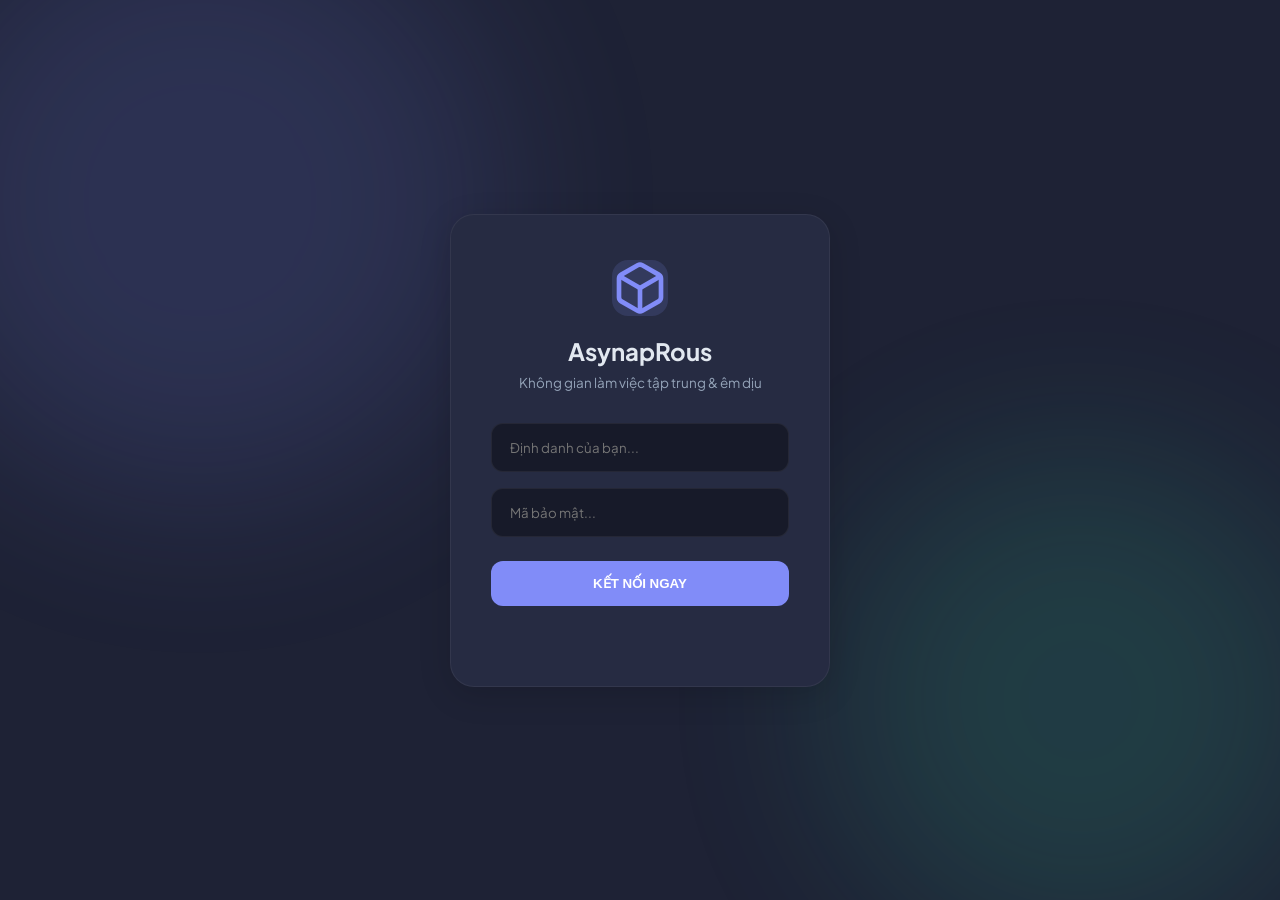
<file: public/index.html>
<!DOCTYPE html>
<html lang="en">
<head>
  <meta charset="UTF-8">
  <meta name="viewport" content="width=device-width, initial-scale=1">
  <title>AsynapRous - Twilight UI</title>
  <link rel="stylesheet" href="style.css">
</head>
<body>

  <div class="twilight-bg">
    <div class="aurora aurora-1"></div>
    <div class="aurora aurora-2"></div>
  </div>

  <div id="notification" class="notification"></div>

  <div id="login-screen">
    <div class="soft-card login-box">
      <div class="app-logo">
        <svg viewBox="0 0 24 24" fill="none" stroke="currentColor" stroke-width="2"><path d="M21 16V8a2 2 0 0 0-1-1.73l-7-4a2 2 0 0 0-2 0l-7 4A2 2 0 0 0 3 8v8a2 2 0 0 0 1 1.73l7 4a2 2 0 0 0 2 0l7-4A2 2 0 0 0 21 16z"></path><polyline points="3.27 6.96 12 12.01 20.73 6.96"></polyline><line x1="12" y1="22.08" x2="12" y2="12"></line></svg>
      </div>
      <h2>AsynapRous</h2>
      <p class="login-subtitle">Không gian làm việc tập trung & êm dịu</p>
      
      <div class="input-group">
        <input type="text" id="login-user" placeholder="Định danh của bạn..." autocomplete="off">
        <input type="password" id="login-pass" placeholder="Mã bảo mật...">
      </div>
      
      <button onclick="doLogin()" class="btn-primary">KẾT NỐI NGAY</button>
      <div id="login-error" class="login-error"></div>
    </div>
  </div>

  <div id="chat-screen" class="layout-3-col">
    
    <aside class="left-sidebar soft-card">
      <div class="user-profile">
        <div class="avatar"></div>
        <div class="user-info">
          <span class="user-name" id="user-display"></span>
          <span class="user-status"><span class="dot"></span> Đang kết nối</span>
        </div>
      </div>
      
      <div class="sidebar-scroll">
        <div class="nav-section">
          <div class="section-header">KÊNH GIAO TIẾP</div>
          <div id="channel-list" class="list-container"></div>
        </div>

        <div class="nav-section">
          <div class="section-header">TIN NHẮN CÁ NHÂN</div>
          <div id="dm-list" class="list-container"></div>
        </div>
      </div>

      <div class="sidebar-footer">
        <button onclick="promptCreateChannel()" class="btn-ghost">
          <svg width="18" height="18" viewBox="0 0 24 24" fill="none" stroke="currentColor" stroke-width="2"><line x1="12" y1="5" x2="12" y2="19"></line><line x1="5" y1="12" x2="19" y2="12"></line></svg>
          Tạo Kênh Mới
        </button>
        <button id="btn-refresh" onclick="refreshAll()" class="btn-ghost">
          <svg width="18" height="18" viewBox="0 0 24 24" fill="none" stroke="currentColor" stroke-width="2"><path d="M21.5 2v6h-6M21.34 15.57a10 10 0 1 1-.92-10.44l5.08 3.87"></path></svg>
          Đồng bộ dữ liệu
        </button>
        <button onclick="doLogout()" class="btn-ghost danger">
          <svg width="18" height="18" viewBox="0 0 24 24" fill="none" stroke="currentColor" stroke-width="2"><path d="M18 15l3-3-3-3"></path><path d="M21 12H9"></path><path d="M15 3h-6a2 2 0 0 0-2 2v14a2 2 0 0 0 2 2h6"></path></svg>
          Đăng xuất
        </button>
      </div>
    </aside>

    <main class="center-main soft-card">
      <header class="chat-header">
        <div class="header-title">
          <span class="hash">#</span>
          <strong id="chat-header">general</strong>
        </div>
      </header>
      
      <div class="messages" id="messages"></div>

      <div id="typing-indicator" class="typing-indicator" style="display: none;">
        <span id="typing-text"></span>
        <div class="typing-dots"><span class="dot"></span><span class="dot"></span><span class="dot"></span></div>
      </div>

      <div class="input-wrapper" style="position: relative;">
        <div id="emoji-picker" class="emoji-picker soft-card" style="display: none;"></div>

        <div class="input-box">
          <input type="file" id="file-picker" style="display:none" onchange="uploadFile()">
          
          <button onclick="document.getElementById('file-picker').click()" class="btn-icon" title="Đính kèm file">
            <svg width="20" height="20" viewBox="0 0 24 24" fill="none" stroke="currentColor" stroke-width="2"><path d="M21.44 11.05l-9.19 9.19a6 6 0 01-8.49-8.49l9.19-9.19a4 4 0 015.66 5.66l-9.2 9.19a2 2 0 01-2.83-2.83l8.49-8.48"></path></svg>
          </button>
          
          <input type="text" id="msg-input" placeholder="Viết tin nhắn của bạn..." onkeypress="if(event.key==='Enter')sendMessage()" oninput="handleTyping()" onfocus="markAsRead()">
          
          <button id="btn-mic" onmousedown="startRecording()" onmouseup="stopRecording()" onmouseleave="stopRecording()" class="btn-icon" title="Giữ để Ghi âm">
            <svg width="20" height="20" viewBox="0 0 24 24" fill="none" stroke="currentColor" stroke-width="2"><path d="M12 1a3 3 0 0 0-3 3v8a3 3 0 0 0 6 0V4a3 3 0 0 0-3-3z"></path><path d="M19 10v2a7 7 0 0 1-14 0v-2"></path><line x1="12" y1="19" x2="12" y2="23"></line><line x1="8" y1="23" x2="16" y2="23"></line></svg>
          </button>

          <button id="btn-emoji-toggle" onclick="toggleEmojiPicker()" class="btn-icon" title="Chèn Emoji">
            <svg width="20" height="20" viewBox="0 0 24 24" fill="none" stroke="currentColor" stroke-width="2"><circle cx="12" cy="12" r="10"></circle><path d="M8 14s1.5 2 4 2 4-2 4-2"></path><line x1="9" y1="9" x2="9.01" y2="9"></line><line x1="15" y1="9" x2="15.01" y2="9"></line></svg>
          </button>

          <button onclick="sendMessage()" class="btn-send">
            <svg width="18" height="18" viewBox="0 0 24 24" fill="none" stroke="currentColor" stroke-width="2"><line x1="22" y1="2" x2="11" y2="13"></line><polygon points="22 2 15 22 11 13 2 9 22 2"></polygon></svg>
          </button>
        </div>
      </div>
    </main>

    <aside class="right-sidebar soft-card">
      <div class="section-header">MẠNG LƯỚI THÀNH VIÊN</div>
      <div id="peer-list" class="list-container"></div>
    </aside>

  </div>

  <script src="script.js"></script>
</body>
</html>
</file>
<file: public/style.css>
@import url('https://fonts.googleapis.com/css2?family=Plus+Jakarta+Sans:wght@400;500;600;700&display=swap');

* { box-sizing: border-box; margin: 0; padding: 0; }

:root {
  --bg-body: #1E2235; --bg-card: #262B42; --bg-input: #171A29; --bg-hover: #323854;
  --accent: #818CF8; --accent-hover: #6366F1; --accent-light: rgba(129, 140, 248, 0.15); 
  --text-main: #E2E8F0; --text-muted: #94A3B8; --border-color: rgba(255, 255, 255, 0.06); 
  --success: #10B981; --danger: #F43F5E;
}

body { font-family: 'Plus Jakarta Sans', sans-serif; background-color: var(--bg-body); color: var(--text-main); height: 100vh; overflow: hidden; }

/* ===== LIGHT MODE (GIAO DIỆN SÁNG) ===== */
body.light-mode {
  --bg-body: #F3F4F6; 
  --bg-card: #FFFFFF; 
  --bg-input: #F9FAFB; 
  --bg-hover: #E5E7EB;
  --text-main: #1F2937; 
  --text-muted: #6B7280; 
  --border-color: rgba(0, 0, 0, 0.1);
}
body.light-mode .twilight-bg { display: none; }

.twilight-bg { position: fixed; inset: 0; z-index: -1; overflow: hidden; }
.aurora { position: absolute; filter: blur(90px); opacity: 0.15; border-radius: 50%; animation: float 20s ease-in-out infinite; }
.aurora-1 { width: 600px; height: 600px; background: #818CF8; top: -100px; left: -100px; }
.aurora-2 { width: 500px; height: 500px; background: #34D399; bottom: -50px; right: -50px; animation-delay: -10s; }
@keyframes float { 0%, 100% { transform: translate(0, 0); } 50% { transform: translate(40px, 40px); } }

.notification { position: fixed; top: 20px; left: 50%; transform: translateX(-50%); background: var(--accent); color: #fff; padding: 12px 24px; border-radius: 30px; font-weight: 500; font-size: 14px; box-shadow: 0 10px 25px rgba(99, 102, 241, 0.3); z-index: 9999; display: none; }
.soft-card { background: var(--bg-card); border: 1px solid var(--border-color); box-shadow: 0 8px 32px rgba(0, 0, 0, 0.15); }

#login-screen { display: flex; width: 100%; height: 100%; align-items: center; justify-content: center; }
.login-box { width: 380px; padding: 45px 40px; border-radius: 24px; text-align: center; }
.app-logo { width: 56px; height: 56px; margin: 0 auto 20px; background: var(--accent-light); color: var(--accent); border-radius: 16px; display: flex; align-items: center; justify-content: center; }
.login-box h2 { font-size: 24px; font-weight: 700; margin-bottom: 8px; }
.login-subtitle { color: var(--text-muted); font-size: 13.5px; margin-bottom: 32px; }
.input-group { display: flex; flex-direction: column; gap: 16px; margin-bottom: 24px; }
.input-group input { padding: 15px 18px; border-radius: 12px; border: 1px solid var(--border-color); background: var(--bg-input); color: var(--text-main); font-family: inherit; outline: none; }
.input-group input:focus { border-color: var(--accent); }
.btn-primary { width: 100%; padding: 15px; border-radius: 12px; border: none; background: var(--accent); color: white; font-weight: 600; cursor: pointer; }
.btn-primary:hover { background: var(--accent-hover); }
.login-error { color: var(--danger); margin-top: 15px; font-size: 13.5px; min-height: 20px; }

.layout-3-col { display: none; width: 100%; height: 100vh; padding: 16px; gap: 16px; }
.left-sidebar, .right-sidebar { border-radius: 20px; display: flex; flex-direction: column; overflow: hidden; }
.left-sidebar { width: 280px; flex-shrink: 0; }
.right-sidebar { width: 240px; flex-shrink: 0; }
.user-profile { padding: 20px 24px; border-bottom: 1px solid var(--border-color); display: flex; align-items: center; gap: 14px; }
.avatar { width: 42px; height: 42px; border-radius: 14px; background: linear-gradient(135deg, var(--accent), #A78BFA); }
.user-name { font-weight: 600; font-size: 15px; display: block; }
.user-status { font-size: 12px; color: var(--text-muted); display: flex; align-items: center; gap: 6px; }
.user-status .dot { width: 8px; height: 8px; background: var(--success); border-radius: 50%; box-shadow: 0 0 8px rgba(16, 185, 129, 0.4); }

.sidebar-scroll { flex: 1; overflow-y: auto; padding: 20px 16px; }
.nav-section { margin-bottom: 28px; }
.section-header { font-size: 11.5px; font-weight: 700; color: var(--text-muted); letter-spacing: 0.8px; margin-bottom: 10px; padding: 0 8px; }
.list-container { display: flex; flex-direction: column; gap: 4px; }
.channel-item, .peer-item { padding: 10px 14px; border-radius: 10px; font-size: 14px; font-weight: 500; color: var(--text-muted); cursor: pointer; display: flex; justify-content: space-between; }
.channel-item:hover, .peer-item:hover { background: var(--bg-hover); color: var(--text-main); }
.channel-item.active { background: var(--accent-light); color: var(--accent); }
.ch-badge { background: rgba(0,0,0,0.2); padding: 2px 8px; border-radius: 12px; font-size: 11px; }
.peer-item .dot { width: 8px; height: 8px; background: var(--success); border-radius: 50%; margin-right: 10px; display: inline-block; }

.sidebar-footer { padding: 16px; border-top: 1px solid var(--border-color); display: flex; flex-direction: column; gap: 6px; }
.btn-ghost { display: flex; align-items: center; gap: 10px; padding: 12px 14px; background: transparent; border: none; border-radius: 10px; color: var(--text-muted); font-family: inherit; font-weight: 500; cursor: pointer; }
.btn-ghost:hover { background: var(--bg-hover); color: var(--text-main); }
.btn-ghost.danger:hover { background: rgba(244, 63, 94, 0.1); color: var(--danger); }

.center-main { flex: 1; border-radius: 20px; display: flex; flex-direction: column; overflow: hidden; }
.chat-header { padding: 22px 28px; border-bottom: 1px solid var(--border-color); }
.header-title { font-size: 18px; font-weight: 600; display: flex; align-items: center; gap: 8px; }
.header-title .hash { color: var(--text-muted); font-weight: 400; font-size: 20px; }

.messages { flex: 1; padding: 28px; overflow-y: auto; display: flex; flex-direction: column; gap: 20px; }
.msg-meta { display: flex; align-items: baseline; gap: 10px; margin-bottom: 6px; }
.msg-author { font-weight: 600; font-size: 14.5px; color: var(--accent); }
.msg-time { font-size: 12px; color: var(--text-muted); }
.msg-text { padding: 12px 18px; font-size: 15px; line-height: 1.55; }
.msg-image { max-width: 320px; border-radius: 12px; margin-top: 6px; cursor: pointer; border: 1px solid var(--border-color); }
.file-download { display: inline-block; padding: 12px 18px; border-radius: 10px; margin-top: 6px; background: var(--bg-hover); border: 1px solid var(--border-color); color: var(--accent); text-decoration: none; font-size: 14px; font-weight: 500; }

/* ===== CHIA TIN NHẮN TRÁI / PHẢI ===== */
.msg { display: flex; flex-direction: column; max-width: 75%; animation: fadeIn 0.2s ease-out; width: fit-content; }
.msg.other { align-self: flex-start; align-items: flex-start; }
.msg.other .msg-text { background: var(--bg-hover); border-radius: 4px 16px 16px 16px; color: var(--text-main); }

.msg.me { align-self: flex-end; align-items: flex-end; }
.msg.me .msg-meta { flex-direction: row-reverse; }
.msg.me .msg-text { background: var(--accent); color: #ffffff; border-radius: 16px 4px 16px 16px; }

@keyframes fadeIn { from { opacity: 0; transform: translateY(10px); } to { opacity: 1; transform: translateY(0); } }

.input-wrapper { padding: 24px 28px; }
.input-box { display: flex; align-items: center; gap: 12px; background: var(--bg-input); border: 1px solid var(--border-color); padding: 8px 12px 8px 16px; border-radius: 16px; }
.input-box:focus-within { border-color: var(--accent); background: var(--bg-card); box-shadow: 0 0 0 3px var(--accent-light); }
.btn-icon { background: transparent; border: none; color: var(--text-muted); width: 38px; height: 38px; border-radius: 10px; display: flex; align-items: center; justify-content: center; cursor: pointer; }
.btn-icon:hover { background: var(--bg-hover); color: var(--text-main); }
#msg-input { flex: 1; border: none; background: transparent; font-family: inherit; font-size: 15px; color: var(--text-main); outline: none; padding: 8px 0; }
.btn-send { background: var(--accent); border: none; color: white; width: 40px; height: 40px; border-radius: 12px; display: flex; align-items: center; justify-content: center; cursor: pointer; }
.btn-send:hover { background: var(--accent-hover); transform: translateY(-1px); }

::-webkit-scrollbar { width: 6px; }
::-webkit-scrollbar-track { background: transparent; }
::-webkit-scrollbar-thumb { background: var(--bg-hover); border-radius: 10px; }

.right-sidebar { padding: 24px 16px; }
.right-sidebar .section-header { margin-bottom: 20px; }

/* ===== EMOJI ===== */
.emoji-picker { position: absolute; bottom: 85px; right: 60px; width: 280px; max-height: 220px; padding: 12px; overflow-y: auto; border-radius: 16px; z-index: 100; display: grid; grid-template-columns: repeat(6, 1fr); gap: 6px; box-shadow: 0 10px 40px rgba(0, 0, 0, 0.3); }
.emoji-item { font-size: 22px; text-align: center; cursor: pointer; padding: 6px 0; border-radius: 10px; transition: 0.2s; user-select: none; }
.emoji-item:hover { background: var(--bg-hover); transform: scale(1.1); }

/* ===== UNREAD BADGE & TYPING ===== */
.ch-badge.unread { background: #F43F5E !important; color: #fff !important; box-shadow: 0 0 10px rgba(244, 63, 94, 0.6); font-weight: 700; padding: 4px 10px; border-radius: 12px; animation: pulseAlert 2s infinite; }
@keyframes pulseAlert { 0% { transform: scale(1); } 50% { transform: scale(1.1); } 100% { transform: scale(1); } }
.typing-indicator { padding: 0 28px 12px; font-size: 13.5px; color: var(--accent); font-weight: 500; display: flex; align-items: center; gap: 6px; }
.typing-dots { display: flex; gap: 4px; padding-top: 4px; }
.typing-dots .dot { width: 5px; height: 5px; background: var(--accent); border-radius: 50%; animation: typingBounce 1.4s infinite ease-in-out both; }
.typing-dots .dot:nth-child(1) { animation-delay: -0.32s; }
.typing-dots .dot:nth-child(2) { animation-delay: -0.16s; }
@keyframes typingBounce { 0%, 80%, 100% { transform: scale(0); opacity: 0.5; } 40% { transform: scale(1); opacity: 1; } }

/* ===== AVATAR ĐÃ XEM ===== */
.messenger-seen-row { display: flex; justify-content: flex-end; gap: 4px; margin-top: 6px; width: 100%; }
.seen-avatar { width: 16px; height: 16px; border-radius: 50%; background: linear-gradient(135deg, #a78bfa, #ec4899); color: #fff; font-size: 10px; font-weight: bold; display: flex; align-items: center; justify-content: center; box-shadow: 0 0 0 2px var(--bg-card); animation: popIn 0.3s cubic-bezier(0.175, 0.885, 0.32, 1.275); }
@keyframes popIn { 0% { transform: scale(0); opacity: 0; } 100% { transform: scale(1); opacity: 1; } }

/* ===== MIC RECORDING EFFECT ===== */
#btn-mic.recording { color: #F43F5E; background: rgba(244, 63, 94, 0.2); animation: pulseRecord 1s infinite; }
@keyframes pulseRecord { 0% { transform: scale(1); box-shadow: 0 0 0 0 rgba(244, 63, 94, 0.7); } 70% { transform: scale(1.1); box-shadow: 0 0 0 10px rgba(244, 63, 94, 0); } 100% { transform: scale(1); box-shadow: 0 0 0 0 rgba(244, 63, 94, 0); } }
audio { height: 36px; max-width: 240px; margin-top: 8px; border-radius: 20px; }
</file>
